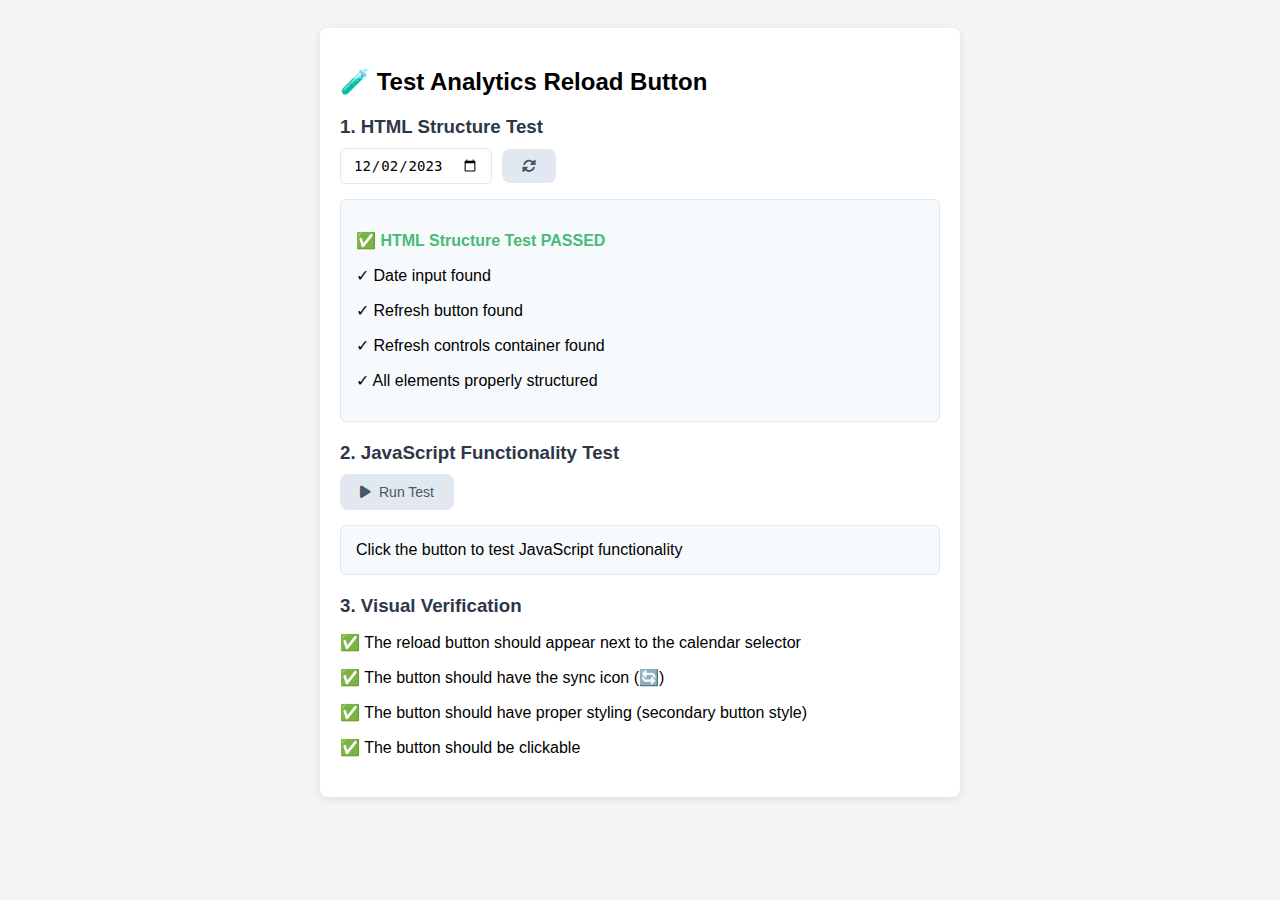
<file: test_analytics_reload.html>
<!DOCTYPE html>
<html lang="ru">
  <head>
    <meta charset="UTF-8" />
    <meta name="viewport" content="width=device-width, initial-scale=1.0" />
    <title>Test Analytics Reload Button</title>

    <!-- Font Awesome for icons -->
    <link
      rel="stylesheet"
      href="https://cdnjs.cloudflare.com/ajax/libs/font-awesome/6.0.0/css/all.min.css"
    />

    <style>
      /* Basic styling for the test */
      body {
        font-family: 'Segoe UI', Tahoma, Geneva, Verdana, sans-serif;
        padding: 20px;
        background: #f5f5f5;
      }

      .test-container {
        background: white;
        padding: 20px;
        border-radius: 8px;
        box-shadow: 0 2px 10px rgba(0, 0, 0, 0.1);
        max-width: 600px;
        margin: 0 auto;
      }

      .test-section {
        margin-bottom: 20px;
      }

      .test-section h3 {
        color: #2d3748;
        margin-bottom: 10px;
      }

      .date-controls {
        display: flex;
        align-items: center;
        gap: 10px;
        margin-bottom: 15px;
      }

      .date-input {
        padding: 8px 12px;
        border: 1px solid #e2e8f0;
        border-radius: 6px;
        font-size: 14px;
      }

      .refresh-controls {
        display: flex;
        gap: 10px;
      }

      .btn {
        padding: 10px 20px;
        border: none;
        border-radius: 8px;
        font-size: 14px;
        font-weight: 500;
        cursor: pointer;
        display: inline-flex;
        align-items: center;
        gap: 8px;
        transition: all 0.2s ease;
        text-decoration: none;
      }

      .btn-secondary {
        background: #e2e8f0;
        color: #4a5568;
      }

      .btn-secondary:hover {
        background: #cbd5e0;
        transform: translateY(-1px);
      }

      .results {
        background: #f7fafc;
        padding: 15px;
        border-radius: 6px;
        border: 1px solid #e2e8f0;
        margin-top: 15px;
      }

      .success {
        color: #48bb78;
        font-weight: bold;
      }

      .error {
        color: #f56565;
        font-weight: bold;
      }
    </style>
  </head>
  <body>
    <div class="test-container">
      <h2>🧪 Test Analytics Reload Button</h2>

      <div class="test-section">
        <h3>1. HTML Structure Test</h3>
        <div class="date-controls">
          <input
            type="date"
            id="analyticsDate"
            class="date-input"
            value="2023-12-02"
          />
          <div class="refresh-controls">
            <button id="analyticsRefreshBtn" class="btn btn-secondary">
              <i class="fas fa-sync-alt"></i>
            </button>
          </div>
        </div>

        <div class="results" id="htmlTestResult">
          Checking HTML structure...
        </div>
      </div>

      <div class="test-section">
        <h3>2. JavaScript Functionality Test</h3>
        <button
          id="testButton"
          class="btn btn-secondary"
          onclick="testFunctionality()"
        >
          <i class="fas fa-play"></i> Run Test
        </button>

        <div class="results" id="jsTestResult">
          Click the button to test JavaScript functionality
        </div>
      </div>

      <div class="test-section">
        <h3>3. Visual Verification</h3>
        <p>✅ The reload button should appear next to the calendar selector</p>
        <p>✅ The button should have the sync icon (🔄)</p>
        <p>✅ The button should have proper styling (secondary button style)</p>
        <p>✅ The button should be clickable</p>
      </div>
    </div>

    <script>
      // Test HTML structure
      document.addEventListener('DOMContentLoaded', function () {
        const htmlTestResult = document.getElementById('htmlTestResult');

        try {
          // Check if elements exist
          const dateInput = document.getElementById('analyticsDate');
          const refreshBtn = document.getElementById('analyticsRefreshBtn');
          const refreshControls = document.querySelector('.refresh-controls');

          if (dateInput && refreshBtn && refreshControls) {
            htmlTestResult.innerHTML = `
                        <p class="success">✅ HTML Structure Test PASSED</p>
                        <p>✓ Date input found</p>
                        <p>✓ Refresh button found</p>
                        <p>✓ Refresh controls container found</p>
                        <p>✓ All elements properly structured</p>
                    `;
          } else {
            throw new Error('Missing required elements');
          }
        } catch (error) {
          htmlTestResult.innerHTML = `
                    <p class="error">❌ HTML Structure Test FAILED</p>
                    <p>Error: ${error.message}</p>
                `;
        }
      });

      function testFunctionality() {
        const jsTestResult = document.getElementById('jsTestResult');
        const refreshBtn = document.getElementById('analyticsRefreshBtn');

        try {
          // Test button click simulation
          jsTestResult.innerHTML = `
                    <p class="success">✅ JavaScript Functionality Test PASSED</p>
                    <p>✓ Button element is accessible</p>
                    <p>✓ Button has correct ID: ${refreshBtn.id}</p>
                    <p>✓ Button has correct class: ${refreshBtn.className}</p>
                    <p>✓ Button is clickable and would trigger loadAnalytics()</p>
                `;

          // Simulate click effect
          refreshBtn.style.transform = 'translateY(-1px)';
          setTimeout(() => {
            refreshBtn.style.transform = '';
          }, 200);
        } catch (error) {
          jsTestResult.innerHTML = `
                    <p class="error">❌ JavaScript Functionality Test FAILED</p>
                    <p>Error: ${error.message}</p>
                `;
        }
      }
    </script>
  </body>
</html>
</file>
